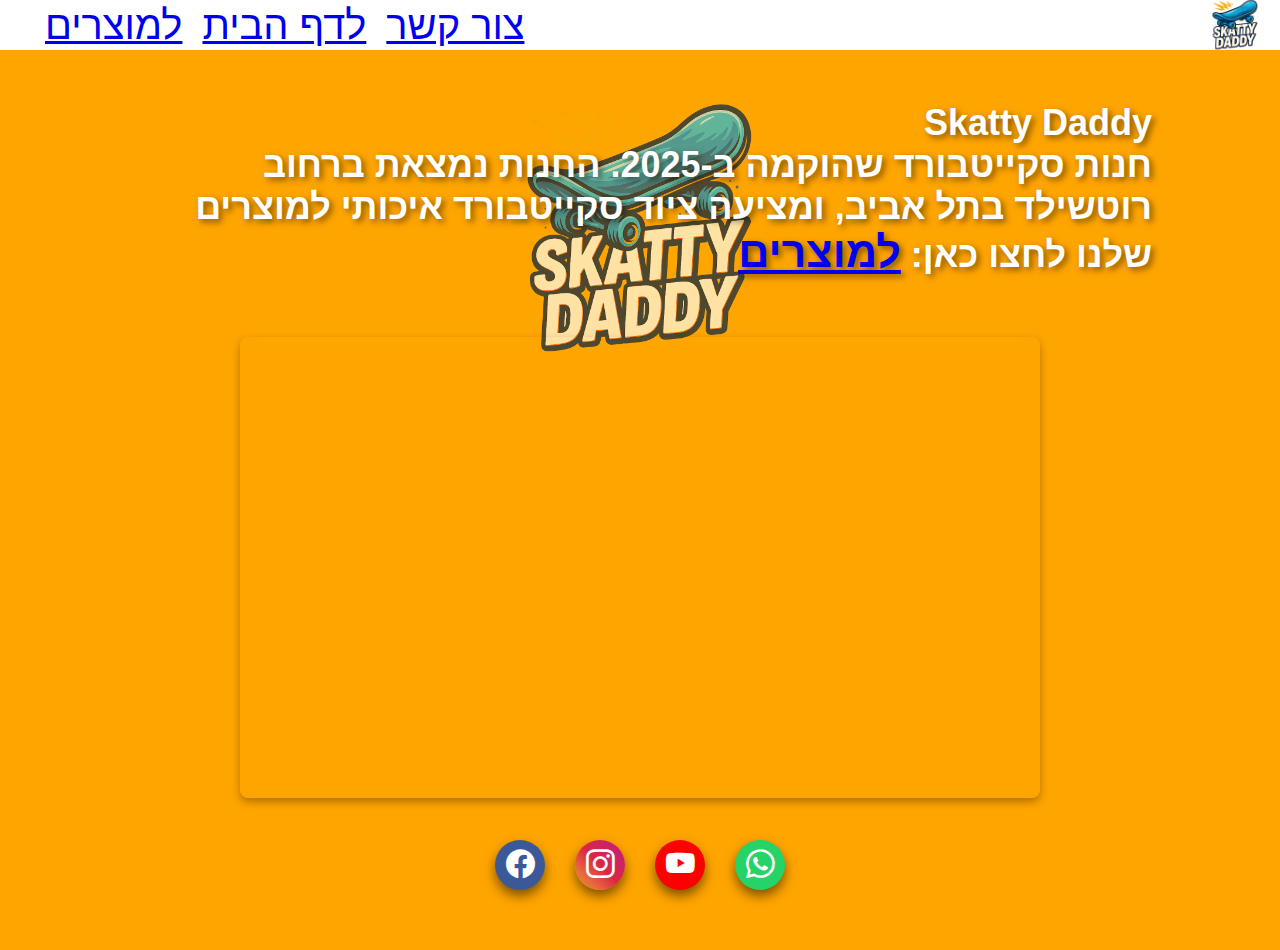
<file: index.html>
<!DOCTYPE html>
<html lang="en">

<head>
    <meta charset="UTF-8">
    <meta name="viewport" content="width=device-width, initial-scale=1.0">
    <title>skatty daddy</title>
    <link rel="stylesheet" href="index.css">
    <link rel="stylesheet" href="https://cdn.jsdelivr.net/npm/bootstrap-icons@1.11.3/font/bootstrap-icons.min.css">
    <link href="https://cdn.jsdelivr.net/npm/bootstrap@5.3.5/dist/css/bootstrap.min.css" rel="stylesheet"
        integrity="sha384-SgOJa3DmI69IUzQ2PVdRZhwQ+dy64/BUtbMJw1MZ8t5HZApcHrRKUc4W0kG879m7" crossorigin="anonymous">
</head>

<body>
    <header>
        <nav class="bg-dark">
            <i class="bi bi-cart2 custom-icon"></i>
            <a href="skate.html" class="btn btn-lg text-white">למוצרים</a>
            <a href="index.html" class="btn btn-lg text-white">לדף הבית</a>
            <a href="contact.html" class="btn btn-lg text-white">צור קשר</a>
            <img src="skatty_daddy_logo.png" alt="logo" class="logo">
        </nav>
    </header>

    <main>
        <div class="slideshow-container" id="slideshow-container">
            <div class="main_container">
                <img src="skatty_daddy_logo.png" alt="" class="logo-img">
                <div class="text-overlay">
                    Skatty Daddy <br>
                    חנות סקייטבורד שהוקמה ב-2025. החנות נמצאת ברחוב רוטשילד בתל אביב, ומציעה ציוד
                    סקייטבורד איכותי למוצרים שלנו לחצו כאן:
                    <a href="skate.html" class="btn text-white btn-primary">למוצרים</a>
                </div>
                <div class="youtube-container">
                    <iframe 
                        src="https://www.youtube.com/embed/w2vjYQxC6DI" 
                        title="Choosing Your First Skateboard - The Complete Setup" 
                        frameborder="0" 
                        allow="accelerometer; autoplay; clipboard-write; encrypted-media; gyroscope; picture-in-picture; web-share" 
                        allowfullscreen>
                    </iframe>
                </div>
            </div>
            <footer>
                <div class="social-icons">
                    <a href="https://www.facebook.com/profile.php?id=100014037337794&locale=he_IL"
                        class="social-icon facebook">
                        <i class="bi bi-facebook"></i>
                    </a>
                    <a href="https://www.instagram.com/idan_rac/" class="social-icon instagram">
                        <i class="bi bi-instagram"></i>
                    </a>
                    <a href="https://www.youtube.com/watch?v=eNo436Otbx8&ab_channel=WeSoLit" class="social-icon youtube">
                        <i class="bi bi-youtube"></i>
                    </a>
                    <a href="#" class="social-icon whatsapp">
                        <i class="bi bi-whatsapp"></i>
                    </a>
                </div>
            </footer>
        </div>
    </main>

    <script>
        document.getElementById('slideshow-container').style.backgroundImage = "url('https://cdn.pixabay.com/photo/2016/02/06/23/08/street-art-1183812_640.jpg')";
    </script>
</body>

</html>
</file>
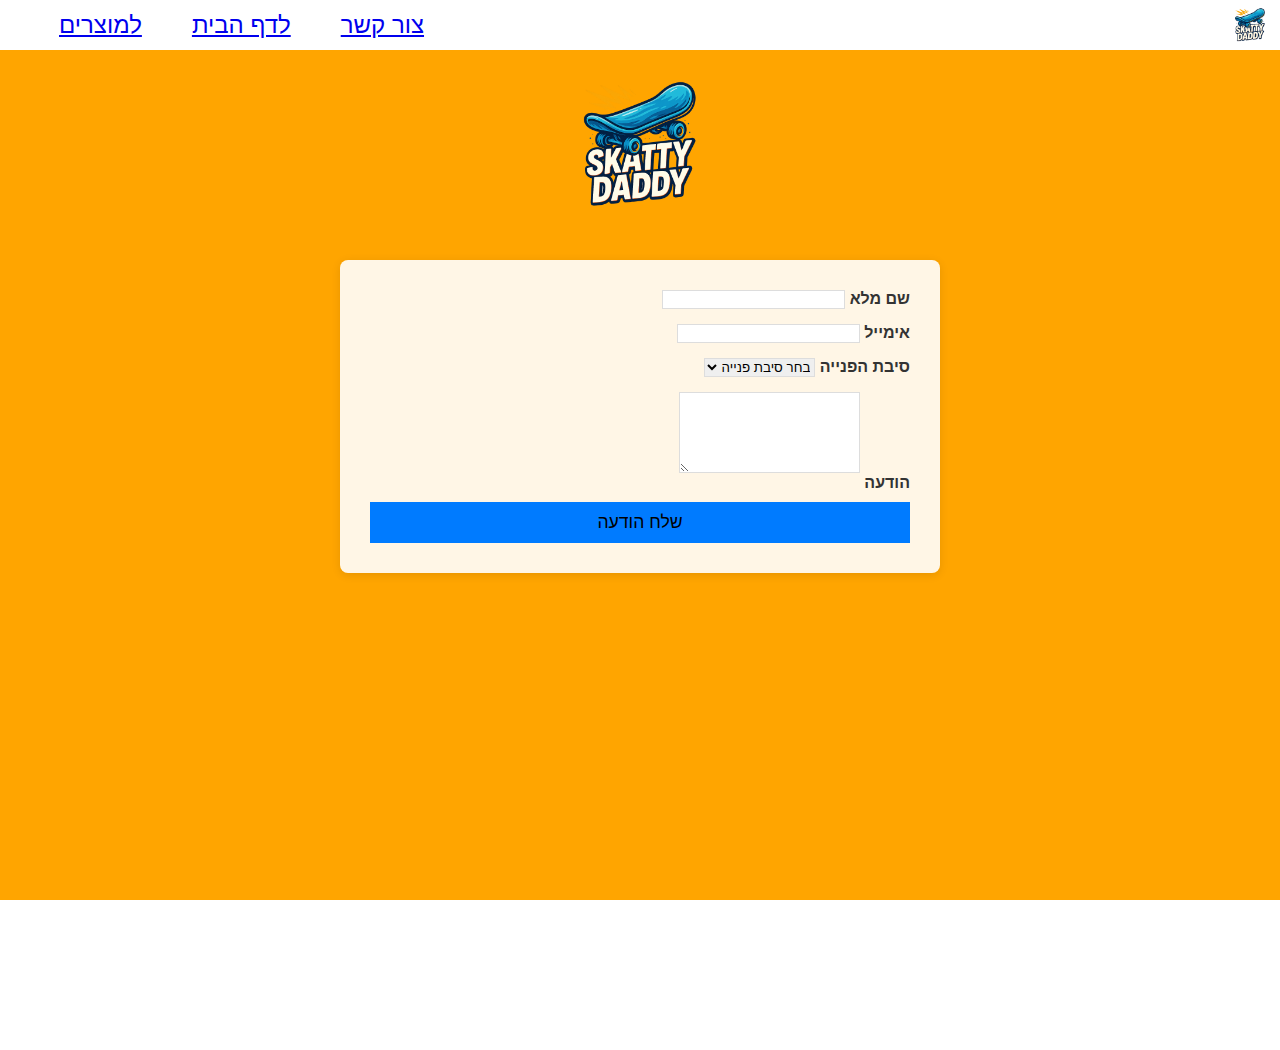
<file: contact.html>
<!DOCTYPE html>
<html lang="en">

<head>
    <meta charset="UTF-8">
    <meta name="viewport" content="width=device-width, initial-scale=1.0">
    <title>skatty daddy - צור קשר</title>
    <link rel="stylesheet" href="skate.css">
    <link rel="stylesheet" href="https://cdn.jsdelivr.net/npm/bootstrap-icons@1.11.3/font/bootstrap-icons.min.css">
    <link href="https://cdn.jsdelivr.net/npm/bootstrap@5.3.5/dist/css/bootstrap.min.css" rel="stylesheet"
        integrity="sha384-SgOJa3DmI69IUzQ2PVdRZhwQ+dy64/BUtbMJw1MZ8t5HZApcHrRKUc4W0kG879m7" crossorigin="anonymous">
</head>

<body>
    <header>
        <nav class="bg-dark">
            <i class="bi bi-cart2 custom-icon"></i>
            <a href="skate.html" class="btn text-white">למוצרים</a>
            <a href="index.html" class="btn text-white">לדף הבית</a>
            <a href="contact.html" class="btn text-white">צור קשר</a>
            <img src="skatty_daddy_logo.png" alt="logo" class="logo">
        </nav>
    </header>

    <main>
        <div class="slideshow-container" id="slideshow-container">
            <div class="main_container">
                <img src="skatty_daddy_logo.png" alt="" class="logo-img">
                <div class="contact-form-container">
                    <form class="contact-form">
                        <div class="mb-3">
                            <label for="name" class="form-label">שם מלא</label>
                            <input type="text" class="form-control" id="name" required>
                        </div>
                        <div class="mb-3">
                            <label for="email" class="form-label">אימייל</label>
                            <input type="email" class="form-control" id="email" required>
                        </div>
                        <div class="mb-3">
                            <label for="reason" class="form-label">סיבת הפנייה</label>
                            <select class="form-select" id="reason" required>
                                <option value="">בחר סיבת פנייה</option>
                                <option value="question">שאלה</option>
                                <option value="complaint">תלונה</option>
                                <option value="suggestion">הצעה</option>
                                <option value="other">אחר</option>
                            </select>
                        </div>
                        <div class="mb-3">
                            <label for="message" class="form-label">הודעה</label>
                            <textarea class="form-control" id="message" rows="5" required></textarea>
                        </div>
                        <button type="submit" class="btn btn-primary">שלח הודעה</button>
                    </form>
                </div>
            </div>
        </div>
    </main>

    <footer>
        <div class="container">
        </div>
    </footer>

    <script>
        document.getElementById('slideshow-container').style.backgroundImage = "url('https://cdn.pixabay.com/photo/2017/08/29/10/59/street-art-2692868_640.jpg')";
    </script>
</body>

</html>
</file>
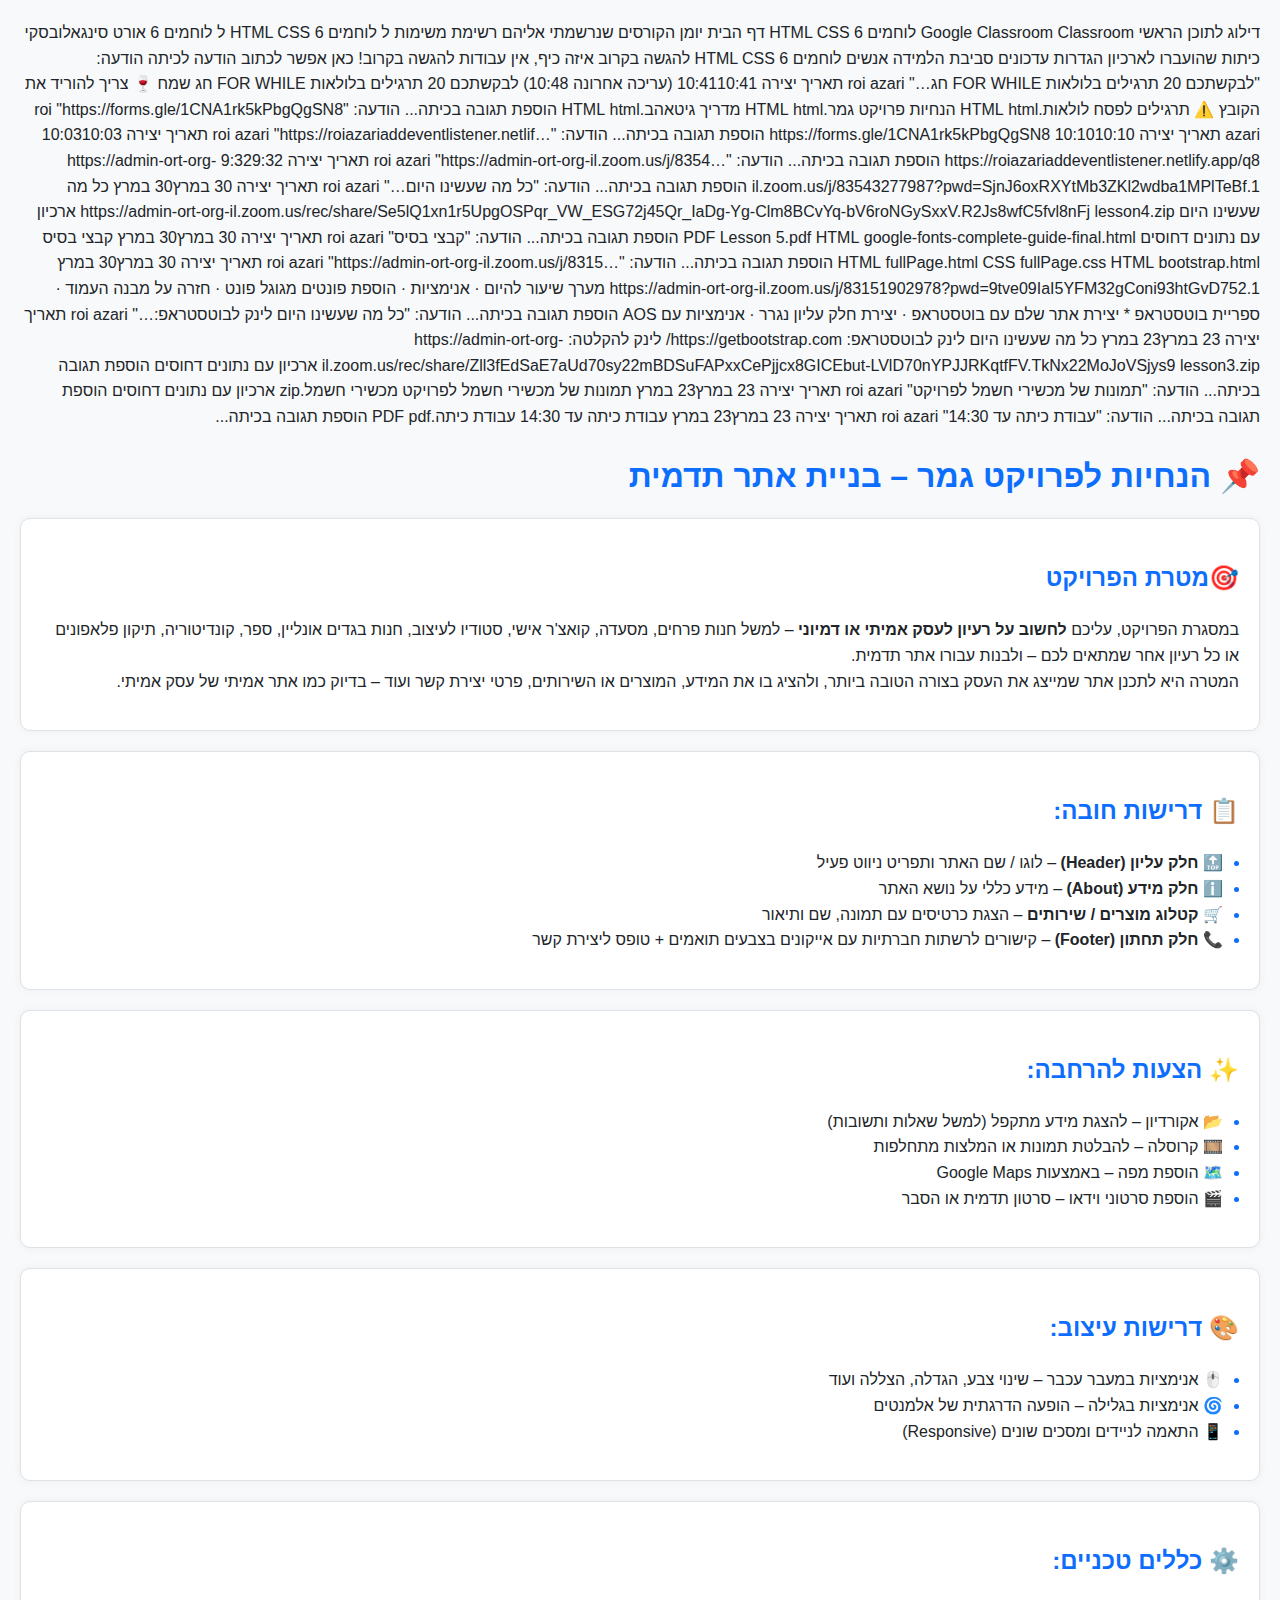
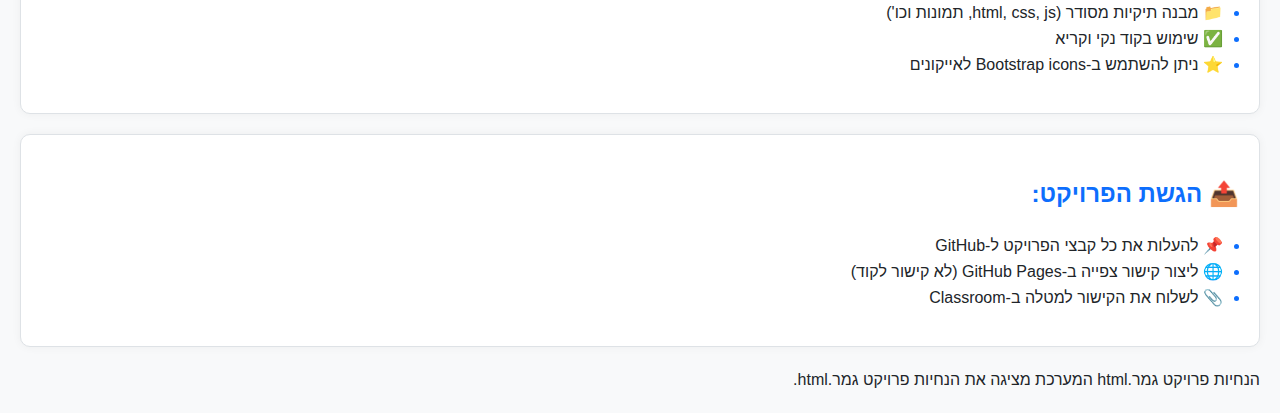
<file: dagesh.html>
דילוג לתוכן הראשי
Google Classroom
Classroom
לוחמים 6
‪HTML CSS‬‏
דף הבית
יומן
הקורסים שנרשמתי אליהם
רשימת משימות
ל
לוחמים 6
HTML CSS
ל
לוחמים 6
אורט סינגאלובסקי
כיתות שהועברו לארכיון
הגדרות
עדכונים
סביבת הלמידה
אנשים
לוחמים 6
‪HTML CSS‬‏
להגשה בקרוב
איזה כיף, אין עבודות להגשה בקרוב!

כאן אפשר לכתוב הודעה לכיתה

הודעה: "לבקשתכם 20 תרגילים בלולאות FOR WHILE חג…"
roi azari‏
תאריך יצירה 10:4110:41 (עריכה אחרונה 10:48)
לבקשתכם 20 תרגילים בלולאות
FOR WHILE
חג שמח 🍷
צריך להוריד את הקובץ ⚠️

תרגילים לפסח לולאות.html‏
HTML‏

הנחיות פרויקט גמר.html‏
HTML‏

מדריך גיטאהב.html‏
HTML‏

הוספת תגובה בכיתה...


הודעה: "‪https://forms.gle/1CNA1rk5kPbgQgSN8‬‏"
roi azari‏
תאריך יצירה 10:1010:10
https://forms.gle/1CNA1rk5kPbgQgSN8

הוספת תגובה בכיתה...


הודעה: "‪https://roiazariaddeventlistener.netlif…‬‏"
roi azari‏
תאריך יצירה 10:0310:03
https://roiazariaddeventlistener.netlify.app/q8

הוספת תגובה בכיתה...


הודעה: "‪https://admin-ort-org-il.zoom.us/j/8354…‬‏"
roi azari‏
תאריך יצירה 9:329:32
https://admin-ort-org-il.zoom.us/j/83543277987?pwd=SjnJ6oxRXYtMb3ZKl2wdba1MPlTeBf.1

הוספת תגובה בכיתה...


הודעה: "כל מה שעשינו היום…"
roi azari‏
תאריך יצירה 30 במרץ30 במרץ
כל מה שעשינו היום


https://admin-ort-org-il.zoom.us/rec/share/Se5lQ1xn1r5UpgOSPqr_VW_ESG72j45Qr_IaDg-Yg-Clm8BCvYq-bV6roNGySxxV.R2Js8wfC5fvl8nFj

lesson4.zip‏
ארכיון עם נתונים דחוסים

google-fonts-complete-guide-final.html‏
HTML‏

Lesson 5.pdf‏
PDF‏

הוספת תגובה בכיתה...


הודעה: "קבצי בסיס"
roi azari‏
תאריך יצירה 30 במרץ30 במרץ
קבצי בסיס

bootstrap.html‏
HTML‏

fullPage.css‏
CSS‏

fullPage.html‏
HTML‏

הוספת תגובה בכיתה...


הודעה: "‪https://admin-ort-org-il.zoom.us/j/8315…‬‏"
roi azari‏
תאריך יצירה 30 במרץ30 במרץ
https://admin-ort-org-il.zoom.us/j/83151902978?pwd=9tve09IaI5YFM32gConi93htGvD752.1

מערך שיעור להיום


·
אנימציות


·
הוספת פונטים מגוגל פונט


·
חזרה על מבנה העמוד


·
ספריית בוטסטראפ
* יצירת אתר שלם עם בוטסטראפ


·
יצירת חלק עליון נגרר


· אנימציות עם AOS

הוספת תגובה בכיתה...


הודעה: "כל מה שעשינו היום לינק לבוטסטראפ:…"
roi azari‏
תאריך יצירה 23 במרץ23 במרץ
כל מה שעשינו היום

לינק לבוטסטראפ:
https://getbootstrap.com/


לינק להקלטה:
https://admin-ort-org-il.zoom.us/rec/share/Zll3fEdSaE7aUd70sy22mBDSuFAPxxCePjjcx8GICEbut-LVlD70nYPJJRKqtfFV.TkNx22MoJoVSjys9

lesson3.zip‏
ארכיון עם נתונים דחוסים

הוספת תגובה בכיתה...


הודעה: "תמונות של מכשירי חשמל לפרויקט"
roi azari‏
תאריך יצירה 23 במרץ23 במרץ
תמונות של מכשירי חשמל לפרויקט

מכשירי חשמל.zip‏
ארכיון עם נתונים דחוסים

הוספת תגובה בכיתה...


הודעה: "עבודת כיתה עד 14:30"
roi azari‏
תאריך יצירה 23 במרץ23 במרץ
עבודת כיתה עד 14:30

עבודת כיתה.pdf‏
PDF‏

הוספת תגובה בכיתה...

<!DOCTYPE html>
<html lang="he" dir="rtl">

<head>
    <meta charset="UTF-8" />
    <meta name="viewport" content="width=device-width, initial-scale=1.0" />
    <title>הנחיות לפרויקט גמר</title>
    <style>
        body {
            font-family: Arial, sans-serif;
            background-color: #f8f9fa;
            color: #212529;
            margin: 20px;
            line-height: 1.6;
        }

        h1,
        h2 {
            color: #0d6efd;
        }

        h1 {
            font-size: 2em;
            margin-bottom: 0.5em;
        }

        ul {
            padding-right: 1em;
        }

        section {
            background-color: #ffffff;
            border: 1px solid #dee2e6;
            border-radius: 10px;
            padding: 20px;
            margin-bottom: 20px;
            box-shadow: 0 0 10px rgba(0, 0, 0, 0.05);
        }

        li::marker {
            color: #0d6efd;
        }
    </style>
</head>

<body>
    <h1>📌 הנחיות לפרויקט גמר – בניית אתר תדמית</h1>

    <section>
        <h2>🎯מטרת הפרויקט</h2>
        <p>
            במסגרת הפרויקט, עליכם <strong>לחשוב על רעיון לעסק אמיתי או דמיוני</strong> – למשל חנות פרחים, מסעדה, קואצ'ר
            אישי, סטודיו לעיצוב, חנות בגדים אונליין, ספר, קונדיטוריה, תיקון פלאפונים או כל רעיון אחר שמתאים לכם – ולבנות
            עבורו אתר תדמית.<br>
            המטרה היא לתכנן אתר שמייצג את העסק בצורה הטובה ביותר, ולהציג בו את המידע, המוצרים או השירותים, פרטי יצירת
            קשר ועוד – בדיוק כמו אתר אמיתי של עסק אמיתי.
        </p>
    </section>

    <section>
        <h2>📋 דרישות חובה:</h2>
        <ul>
            <li>🔝 <strong>חלק עליון (Header)</strong> – לוגו / שם האתר ותפריט ניווט פעיל</li>
            <li>ℹ️ <strong>חלק מידע (About)</strong> – מידע כללי על נושא האתר</li>
            <li>🛒 <strong>קטלוג מוצרים / שירותים</strong> – הצגת כרטיסים עם תמונה, שם ותיאור</li>
            <li>📞 <strong>חלק תחתון (Footer)</strong> – קישורים לרשתות חברתיות עם אייקונים בצבעים תואמים + טופס ליצירת
                קשר</li>
        </ul>
    </section>

    <section>
        <h2>✨ הצעות להרחבה:</h2>
        <ul>
            <li>📂 אקורדיון – להצגת מידע מתקפל (למשל שאלות ותשובות)</li>
            <li>🎞️ קרוסלה – להבלטת תמונות או המלצות מתחלפות</li>
            <li>🗺️ הוספת מפה – באמצעות Google Maps</li>
            <li>🎬 הוספת סרטוני וידאו – סרטון תדמית או הסבר</li>
        </ul>
    </section>

    <section>
        <h2>🎨 דרישות עיצוב:</h2>
        <ul>
            <li>🖱️ אנימציות במעבר עכבר – שינוי צבע, הגדלה, הצללה ועוד</li>
            <li>🌀 אנימציות בגלילה – הופעה הדרגתית של אלמנטים</li>
            <li>📱 התאמה לניידים ומסכים שונים (Responsive)</li>
        </ul>
    </section>

    <section>
        <h2>⚙️ כללים טכניים:</h2>
        <ul>
            <li>📁 מבנה תיקיות מסודר (html, css, js, תמונות וכו')</li>
            <li>✅ שימוש בקוד נקי וקריא</li>
            <li>⭐ ניתן להשתמש ב-Bootstrap icons לאייקונים</li>
        </ul>
    </section>

    <section>
        <h2>📤 הגשת הפרויקט:</h2>
        <ul>
            <li>📌 להעלות את כל קבצי הפרויקט ל-GitHub</li>
            <li>🌐 ליצור קישור צפייה ב-GitHub Pages (לא קישור לקוד)</li>
            <li>📎 לשלוח את הקישור למטלה ב-Classroom</li>
        </ul>
    </section>
</body>

</html>
הנחיות פרויקט גמר.html
המערכת מציגה את הנחיות פרויקט גמר.html.
</file>
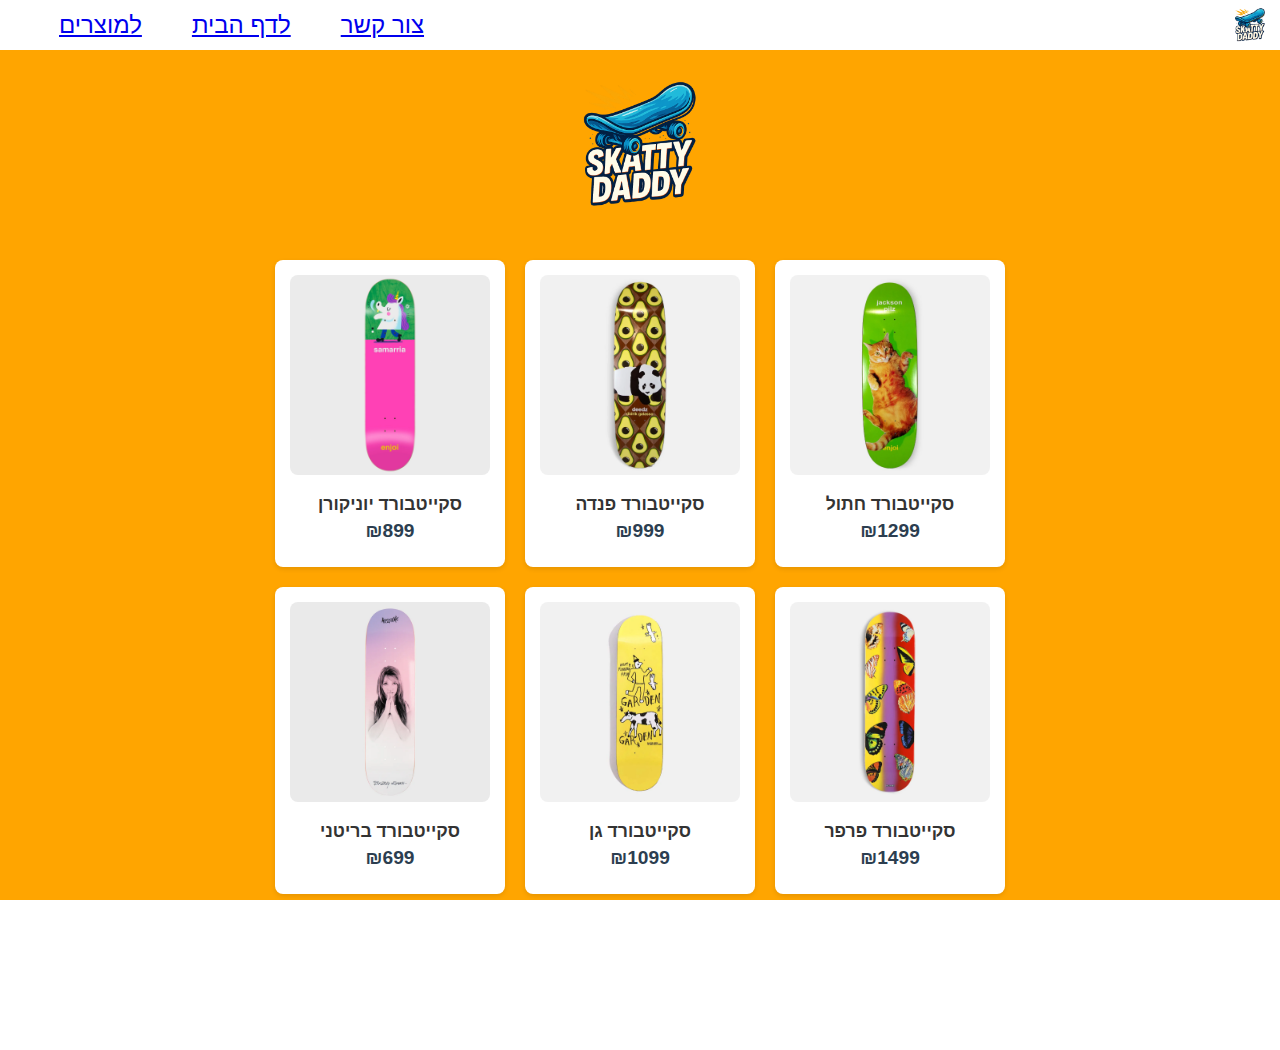
<file: skate.html>
<!DOCTYPE html>
<html lang="en">

<head>
    <meta charset="UTF-8">
    <meta name="viewport" content="width=device-width, initial-scale=1.0">
    <title>skatty daddy</title>
    <link rel="stylesheet" href="skate.css">
    <link rel="stylesheet" href="https://cdn.jsdelivr.net/npm/bootstrap-icons@1.11.3/font/bootstrap-icons.min.css">
    <link href="https://cdn.jsdelivr.net/npm/bootstrap@5.3.5/dist/css/bootstrap.min.css" rel="stylesheet"
        integrity="sha384-SgOJa3DmI69IUzQ2PVdRZhwQ+dy64/BUtbMJw1MZ8t5HZApcHrRKUc4W0kG879m7" crossorigin="anonymous">
</head>

<body>
    <header>
        <nav class="bg-dark">
            <i class="bi bi-cart2 custom-icon"></i>
            <a href="skate.html" class="btn text-white">למוצרים</a>
            <a href="index.html" class="btn text-white">לדף הבית</a>
            <a href="contact.html" class="btn text-white">צור קשר</a>
            <img src="skatty_daddy_logo.png" alt="logo" class="logo">
        </nav>
    </header>

    <main>
        <div class="slideshow-container" id="slideshow-container">
            <div class="main_container">
                <img src="skatty_daddy_logo.png" alt="" class="logo-img">
                <div class="products-grid">
                    <div class="product-card">
                        <button class="add-to-cart">
                            <i class="bi bi-cart-plus"></i>
                            הוסף לעגלה
                        </button>
                        <img src="skate-unicorng.png" alt="Skateboard Unicorn">
                        <h3>סקייטבורד יוניקורן</h3>
                        <div class="price">₪899</div>
                    </div>
                    <div class="product-card">
                        <button class="add-to-cart">
                            <i class="bi bi-cart-plus"></i>
                            הוסף לעגלה
                        </button>
                        <img src="skate-panda.png" alt="Skateboard Panda">
                        <h3>סקייטבורד פנדה</h3>
                        <div class="price">₪999</div>
                    </div>
                    <div class="product-card">
                        <button class="add-to-cart">
                            <i class="bi bi-cart-plus"></i>
                            הוסף לעגלה
                        </button>
                        <img src="skate-cat.png" alt="Skateboard Cat">
                        <h3>סקייטבורד חתול</h3>
                        <div class="price">₪1299</div>
                    </div>
                    <div class="product-card">
                        <button class="add-to-cart">
                            <i class="bi bi-cart-plus"></i>
                            הוסף לעגלה
                        </button>
                        <img src="skate-Britney.png" alt="Skateboard Britney">
                        <h3>סקייטבורד בריטני</h3>
                        <div class="price">₪699</div>
                    </div>
                    <div class="product-card">
                        <button class="add-to-cart">
                            <i class="bi bi-cart-plus"></i>
                            הוסף לעגלה
                        </button>
                        <img src="skate-garden.png" alt="Skateboard Garden">
                        <h3>סקייטבורד גן</h3>
                        <div class="price">₪1099</div>
                    </div>
                    <div class="product-card">
                        <button class="add-to-cart">
                            <i class="bi bi-cart-plus"></i>
                            הוסף לעגלה
                        </button>
                        <img src="skate-butterfly.png" alt="Skateboard Butterfly">
                        <h3>סקייטבורד פרפר</h3>
                        <div class="price">₪1499</div>
                    </div>
                    <div class="product-card">
                        <button class="add-to-cart">
                            <i class="bi bi-cart-plus"></i>
                            הוסף לעגלה
                        </button>
                        <img src="skate-bart.png" alt="Skateboard Bart">
                        <h3>סקייטבורד ברט</h3>
                        <div class="price">₪799</div>
                    </div>
                    <div class="product-card">
                        <button class="add-to-cart">
                            <i class="bi bi-cart-plus"></i>
                            הוסף לעגלה
                        </button>
                        <img src="skate-flower.png" alt="Skateboard Flower">
                        <h3>סקייטבורד פרח</h3>
                        <div class="price">₪1199</div>
                    </div>
                    <div class="product-card">
                        <button class="add-to-cart">
                            <i class="bi bi-cart-plus"></i>
                            הוסף לעגלה
                        </button>
                        <img src="skate-goku.png" alt="Skateboard Goku">
                        <h3>סקייטבורד גוקו</h3>
                        <div class="price">₪1599</div>
                    </div>
                </div>
            </div>
        </div>
    </main>

    <footer>
        <div class="container">
        </div>
    </footer>

    <script>
        document.getElementById('slideshow-container').style.backgroundImage = "url('https://cdn.pixabay.com/photo/2017/08/29/10/59/street-art-2692868_640.jpg')";
    </script>
</body>

</html>
</file>
<file: index.css>
* {
    box-sizing: border-box;
    font-size: 1.2em;
}

html,
body {
    height: 100%;
    margin: 0;
    font-family: sans-serif;
}

main {
    min-height: 100vh;
    position: relative;
    display: flex;
    flex-direction: column;
}

h1,
h2,
h3,
p {
    margin: 0;
}

header {
    height: 50px;
}

main {
    background-color: orange;
    height: 100vh;
    position: relative;
}

footer {
    color: white;
    padding: 30px 0;
    text-align: center;
    position: absolute;
    bottom: 0;
    width: 100%;
    z-index: 10;
}

.container {
    width: 100%;
    max-width: 1200px;
    margin: 0 auto;
    padding: 0 15px;
}

nav {
    height: 50px;
    display: flex;
    align-items: center;
    justify-content: space-between;
}

nav img.logo {
    height: 60px;
    margin-right: 15px;
    margin-left: auto;
}

nav i.custom-icon {
    font-size: 25px;
    color: white;
    margin-left: 10px;
    transition: transform 0.2s ease;
    cursor: pointer;
}

nav i.custom-icon:hover {
    transform: scale(1.1);
}

.slideshow-container {
    position: relative;
    width: 100%;
    height: 100vh;
    background-size: cover;
    /* מתיחה של התמונה על כל המסך */
    background-position: center;
    /* מיקום התמונה במרכז */
    transition: background-image 1s ease-in-out;
    /* מעבר חלק בין התמונות */
    flex: 1;
}

.text-overlay {
    position: relative;
    color: white;
    font-size: 36px;
    font-weight: bold;
    text-shadow: 3px 3px 6px rgba(0, 0, 0, 0.5);
    direction: rtl;
    z-index: 2;
    text-align: right;
    margin-bottom: 30px;
    width: 80%;
    max-width: 1200px;
}

.main_container {
    position: absolute;
    top: 0;
    left: 0;
    width: 100%;
    height: 100%;
    display: flex;
    flex-direction: column;
    justify-content: center;
    align-items: center;
    z-index: 1;
}

.logo-img {
    width: 300px;
    position: absolute;
    top: 20%;
    left: 50%;
    transform: translate(-50%, -50%);
    z-index: 0;
    margin-bottom: 0;
    opacity: 0.7;
}

.main_container .btn {
    margin-top: 10px;
    z-index: 2;
    direction: rtl;
}

nav .btn {
    margin: 0 10px;
    transition: transform 0.2s ease;
}

nav .btn:hover {
    transform: scale(1.1);
}

.social-icons {
    display: flex;
    justify-content: center;
    gap: 45px;
    margin-bottom: 30px;
}

.social-icon {
    display: flex;
    align-items: center;
    justify-content: center;
    width: 75px;
    height: 75px;
    border-radius: 50%;
    color: white;
    font-size: 36px;
    transition: transform 0.3s ease, background-color 0.3s ease;
    box-shadow: 0 6px 12px rgba(0, 0, 0, 0.5);
}

.social-icon:hover {
    transform: scale(1.1);
}

.social-icon.facebook {
    background-color: #3b5998;
}

.social-icon.instagram {
    background: linear-gradient(45deg, #f09433 0%, #e6683c 25%, #dc2743 50%, #cc2366 75%, #bc1888 100%);
}

.social-icon.youtube {
    background-color: #ff0000;
}

.social-icon.whatsapp {
    background-color: #25d366;
}

.copyright {
    font-size: 21px;
    opacity: 0.8;
}

.youtube-container {
    margin: 30px auto;
    max-width: 800px;
    width: 90%;
    box-shadow: 0 4px 8px rgba(0, 0, 0, 0.3);
    border-radius: 8px;
    overflow: hidden;
    position: relative;
    z-index: 2;
    margin-bottom: 100px;
}

.youtube-container iframe {
    width: 100%;
    height: 450px;
    border: none;
}

@media screen and (max-width: 768px) {
    * {
        font-size: 1em;
    }
    
    .text-overlay {
        font-size: 24px;
    }
    
    nav {
        flex-direction: row;
        justify-content: center;
        flex-wrap: wrap;
    }
    
    nav .btn {
        font-size: 0.9em;
        padding: 4px 8px;
        margin: 0 5px;
    }
    
    .youtube-container {
        width: 95%;
        margin: 20px auto;
        margin-bottom: 80px;
    }
    
    .youtube-container iframe {
        height: 300px;
    }
}

@media screen and (max-width: 480px) {
    * {
        font-size: 0.9em;
    }
    
    .text-overlay {
        font-size: 20px;
    }
    
    nav {
        flex-direction: row;
        justify-content: center;
        padding: 8px;
    }
    
    nav .btn {
        font-size: 0.8em;
        padding: 3px 6px;
        margin: 0 3px;
    }
    
    .youtube-container iframe {
        height: 200px;
    }
}

/* Responsive Design */
/* עדכון סטיילינג למצב סמאטפון */
@media screen and (max-width: 768px) {
    nav {
        flex-direction: column;  /* סידור הכפתורים בעמודה */
        align-items: center;  /* ממרכז את הכפתורים */
        padding: 10px 0;  /* הוספת רווח פנימי */
    }

    nav .btn {
        width: 90%;  /* הכפתורים יתפסו 90% מרוחב המסך */
        font-size: 1.2em;  /* גודל אחיד לכל הכפתורים */
        padding: 10px 0;  /* padding אחיד */
        margin: 8px 0;  /* רווח בין הכפתורים */
        text-align: center;  /* טקסט ממורכז */
    }

    .social-icons {
        gap: 15px;
        margin-bottom: 15px;
    }

    .social-icon {
        width: 40px;
        height: 40px;
        font-size: 20px;
    }
}


@media screen and (min-width: 769px) {
    /* Desktop Styles */
    .container {
        padding: 0 15px;
    }

    nav {
        flex-direction: row;
        justify-content: space-between;
    }

    .social-icons {
        gap: 30px;
    }

    .social-icon {
        width: 50px;
        height: 50px;
        font-size: 24px;
    }
}
</file>
<file: skate.css>
* {
    box-sizing: border-box;
}

html,
body {
    height: 100%;
    margin: 0;
    font-family: sans-serif;
    overflow: hidden;
}

body {
    min-height: 100vh;
    overflow-x: hidden;
}

main {
    height: 100vh;
    position: relative;
    overflow-y: auto;
}

h1,
h2,
h3,
p {
    margin: 0;
}

header {
    height: 50px;
}

main {
    background-color: orange;
    height: 100vh;
    position: relative;
}

footer {
    background: skyblue;
    height: 100px;
}

.container {
    background: white;
    height: 100px;
}

nav {
    height: 50px;
    display: flex;
    align-items: center;
    justify-content: space-between;
}

nav img.logo {
    height: 40px;
    margin-right: 10px;
    margin-left: auto;
}

nav i.custom-icon {
    font-size: 1.5em;
    color: white;
    margin-left: 10px;
    transition: transform 0.2s ease;
    cursor: pointer;
}

nav i.custom-icon:hover {
    transform: scale(1.1);
}

nav .btn {
    margin: 0 10px;
    transition: transform 0.2s ease;
    font-size: 1.5em;
    padding: 8px 15px;
}

nav .btn:hover {
    transform: scale(1.1);
}

.slideshow-container {
    position: relative;
    width: 100%;
    min-height: 100vh;
    background-size: cover;
    /* מתיחה של התמונה על כל המסך */
    background-position: center;
    /* מיקום התמונה במרכז */
    transition: background-image 1s ease-in-out;
    /* מעבר חלק בין התמונות */
}

.text-overlay {
    position: relative;
    color: white;
    font-size: 24px;
    font-weight: bold;
    text-shadow: 2px 2px 4px rgba(0, 0, 0, 0.5);
    direction: rtl;
    z-index: 2;
    text-align: right;
    margin-bottom: 20px;
    width: 80%;
    max-width: 800px;
}

.main_container {
    position: relative;
    width: 100%;
    min-height: 100vh;
    display: flex;
    flex-direction: column;
    align-items: center;
    padding-top: 20px;
    padding-bottom: 40px;
}

.logo-img {
    width: 150px;
    margin-bottom: 20px;
    position: relative;
    top: 0;
    left: 0;
    transform: none;
    opacity: 1;
}

.main_container .btn {
    margin-top: 10px;
    z-index: 2;
    direction: rtl;
}

/* Product Grid Styles */
.products-grid {
    display: grid;
    grid-template-columns: repeat(3, 1fr);
    gap: 20px;
    padding: 20px;
    margin-top: 10px;
    max-width: 1200px;
    margin: 0 auto;
}

.product-card {
    position: relative;
    background: white;
    border-radius: 8px;
    padding: 15px;
    text-align: center;
    box-shadow: 0 2px 5px rgba(0, 0, 0, 0.1);
    transition: transform 0.3s ease;
}

.product-card:hover {
    transform: translateY(-5px);
}

.product-card img {
    width: 100%;
    height: auto;
    border-radius: 8px;
    margin-bottom: 10px;
    max-height: 200px;
    object-fit: contain;
}

.product-card h3 {
    margin: 5px 0;
    color: #333;
    font-size: 1.1em;
}

.add-to-cart {
    position: absolute;
    bottom: 10px;
    left: 50%;
    transform: translateX(-50%);
    background: #007bff;
    color: white;
    border: none;
    border-radius: 4px;
    padding: 8px 15px;
    cursor: pointer;
    opacity: 0;
    transition: opacity 0.3s ease;
    display: flex;
    align-items: center;
    gap: 5px;
}

.product-card:hover .add-to-cart {
    opacity: 1;
}

.add-to-cart:hover {
    background: #0056b3;
}

.add-to-cart i {
    font-size: 1.2em;
}

.product-card .price {
    font-size: 1.2em;
    color: #2c3e50;
    font-weight: bold;
    margin-top: 5px;
    margin-bottom: 10px;
}

.product-card .btn {
    margin-top: 10px;
    width: 100%;
}

.contact-form-container {
    background: rgba(255, 255, 255, 0.9);
    padding: 30px;
    border-radius: 8px;
    box-shadow: 0 2px 10px rgba(0, 0, 0, 0.1);
    max-width: 600px;
    width: 90%;
    margin: 20px auto;
}

.contact-form {
    direction: rtl;
}

.contact-form label {
    font-weight: bold;
    color: #333;
}

.contact-form .form-control,
.contact-form .form-select {
    margin-bottom: 15px;
    border: 1px solid #ddd;
}

.contact-form .btn-primary {
    background-color: #007bff;
    border: none;
    padding: 10px 20px;
    font-size: 1.1em;
    width: 100%;
    margin-top: 10px;
}

.contact-form .btn-primary:hover {
    background-color: #0056b3;
}

/* Media Queries for Mobile Responsiveness */
@media screen and (max-width: 768px) {
    .products-grid {
        grid-template-columns: repeat(2, 1fr);
        gap: 15px;
        padding: 15px;
    }

    nav {
        height: auto;
        padding: 10px;
        flex-wrap: wrap;
        justify-content: center;
    }

    nav .btn {
        font-size: 0.9em;
        padding: 4px 8px;
        margin: 0 5px;
    }

    nav img.logo {
        height: 30px;
    }

    .product-card {
        padding: 10px;
    }

    .product-card img {
        max-height: 150px;
    }

    .text-overlay {
        font-size: 20px;
        width: 90%;
    }
}

@media screen and (max-width: 480px) {
    .products-grid {
        grid-template-columns: 1fr;
        gap: 10px;
        padding: 10px;
    }

    nav {
        flex-direction: row;
        align-items: center;
        padding: 8px;
    }

    nav .btn {
        font-size: 0.8em;
        padding: 3px 6px;
        margin: 0 3px;
    }

    .product-card img {
        max-height: 200px;
    }

    .logo-img {
        width: 100px;
    }
}

@media screen and (min-width: 769px) {
    /* Desktop Styles */
    .products-grid {
        grid-template-columns: repeat(3, 1fr);
        gap: 20px;
        padding: 20px;
    }

    .product-card {
        transition: transform 0.2s;
    }

    .product-card:hover {
        transform: translateY(-5px);
    }

    .contact-form-container {
        max-width: 600px;
    }
}
</file>
